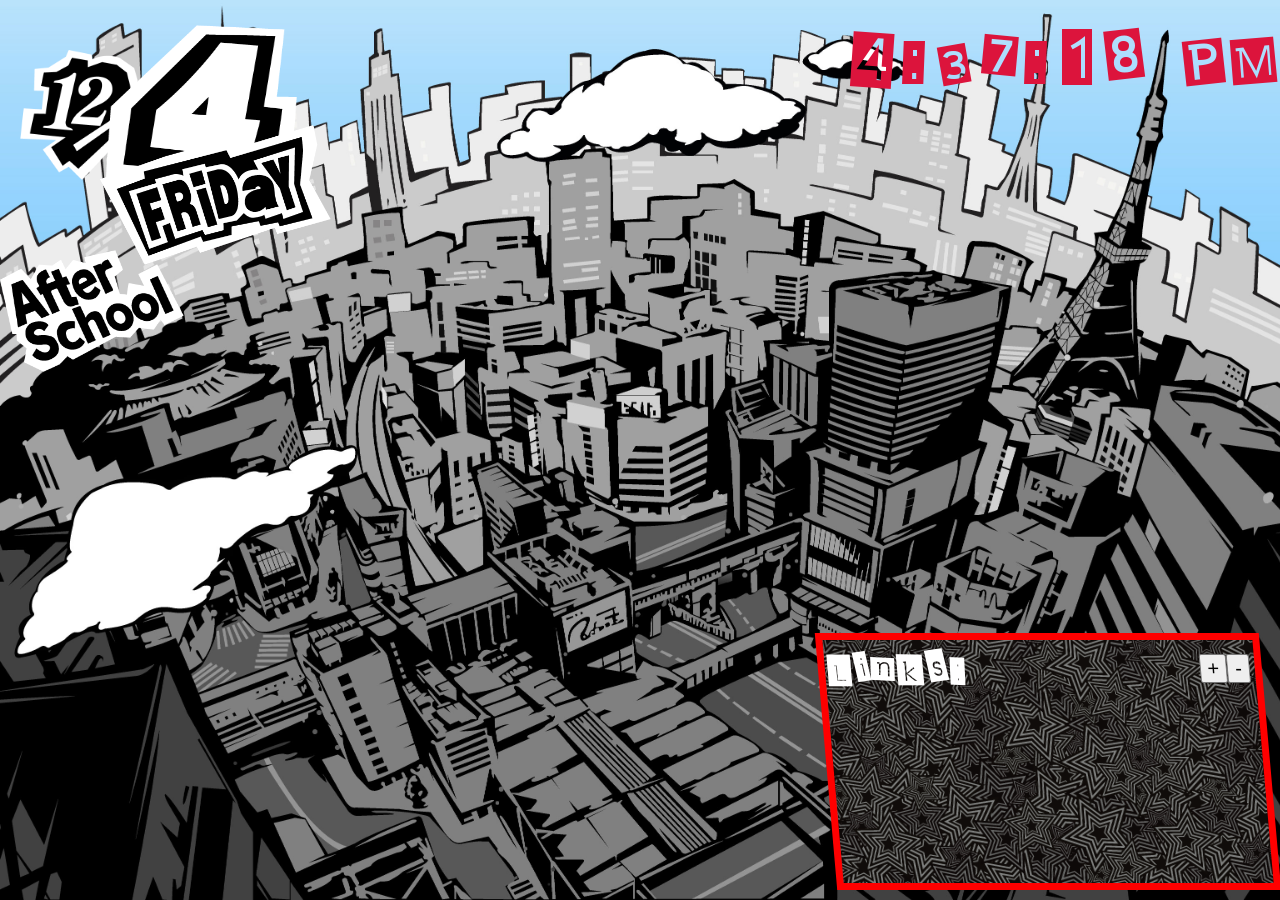
<file: index.html>
<!DOCTYPE html>
<html>
    <head>
        <title>Home Page</title>
        <link href="style.css" type="text/css" rel='stylesheet'>
        <script type='text/javascript' src="UiController.js" defer></script>
        <script type='text/javascript' src="weather.js" defer></script>
        <script type='text/javascript' src="clockRunner.js" defer></script>
        <script type='text/javascript' src="QuickLinks.js" defer></script>
    </head>
    <body>
        <div id='weather-images'>
            <a href='https://weather.com/weather/today/' target="_blank">
                <img id='cloudy' src="media/Assembled Assets/Assembled Assets/Weather/gifs/cloudy.gif">
                <img id='sunny' src="media/Assembled Assets/Assembled Assets/Weather/gifs/sunny.gif">
                <img id='rainy' src="media/Assembled Assets/Assembled Assets/Weather/gifs/rainy.gif">
                <img id='snowy' src="media/Assembled Assets/Assembled Assets/Weather/gifs/snowy.gif">
            </a>
        </div>
        <div id='date-images'>
            <div id='month-images'>
                <img id='jan' src='media/Assembled Assets/Assembled Assets/Month/Non Transparent/January.png'>
                <img id='feb' src='media/Assembled Assets/Assembled Assets/Month/Non Transparent/February.png'>
                <img id='mar' src='media/Assembled Assets/Assembled Assets/Month/Non Transparent/March.png'>
                <img id='apr' src='media/Assembled Assets/Assembled Assets/Month/Non Transparent/April.png'>
                <img id='may' src='media/Assembled Assets/Assembled Assets/Month/Non Transparent/May.png'>
                <img id='jun' src='media/Assembled Assets/Assembled Assets/Month/Non Transparent/June.png'>
                <img id='jul' src='media/Assembled Assets/Assembled Assets/Month/Non Transparent/July.png'>
                <img id='aug' src='media/Assembled Assets/Assembled Assets/Month/Non Transparent/August.png'>
                <img id='sep' src='media/Assembled Assets/Assembled Assets/Month/Non Transparent/September.png'>
                <img id='oct' src='media/Assembled Assets/Assembled Assets/Month/Non Transparent/October.png'>
                <img id='nov' src='media/Assembled Assets/Assembled Assets/Month/Non Transparent/November.png'>
                <img id='dec' src='media/Assembled Assets/Assembled Assets/Month/Non Transparent/December.png'>
            </div>
            <div id='day-images'>
                <img id='1' src='media/Assembled Assets/Assembled Assets/Date/Non Transparent/1Top.png'>
                <img id='2' src='media/Assembled Assets/Assembled Assets/Date/Non Transparent/2Top.png'>
                <img id='3' src='media/Assembled Assets/Assembled Assets/Date/Non Transparent/3Top.png'>
                <img id='4' src='media/Assembled Assets/Assembled Assets/Date/Non Transparent/4Top.png'>
                <img id='5' src='media/Assembled Assets/Assembled Assets/Date/Non Transparent/5Top.png'>
                <img id='6' src='media/Assembled Assets/Assembled Assets/Date/Non Transparent/6Top.png'>
                <img id='7' src='media/Assembled Assets/Assembled Assets/Date/Non Transparent/7Top.png'>
                <img id='8' src='media/Assembled Assets/Assembled Assets/Date/Non Transparent/8Top.png'>
                <img id='9' src='media/Assembled Assets/Assembled Assets/Date/Non Transparent/9Top.png'>
                <img id='10' src='media/Assembled Assets/Assembled Assets/Date/Non Transparent/10Top.png'>
                <img id='11' src='media/Assembled Assets/Assembled Assets/Date/Non Transparent/11Top.png'>
                <img id='12' src='media/Assembled Assets/Assembled Assets/Date/Non Transparent/12Top.png'>
                <img id='13' src='media/Assembled Assets/Assembled Assets/Date/Non Transparent/13Top.png'>
                <img id='14' src='media/Assembled Assets/Assembled Assets/Date/Non Transparent/14Top.png'>
                <img id='15' src='media/Assembled Assets/Assembled Assets/Date/Non Transparent/15Top.png'>
                <img id='16' src='media/Assembled Assets/Assembled Assets/Date/Non Transparent/16Top.png'>
                <img id='17' src='media/Assembled Assets/Assembled Assets/Date/Non Transparent/17Top.png'>
                <img id='18' src='media/Assembled Assets/Assembled Assets/Date/Non Transparent/18Top.png'>
                <img id='19' src='media/Assembled Assets/Assembled Assets/Date/Non Transparent/19Top.png'>
                <img id='20' src='media/Assembled Assets/Assembled Assets/Date/Non Transparent/20Top.png'>
                <img id='21' src='media/Assembled Assets/Assembled Assets/Date/Non Transparent/21Top.png'>
                <img id='22' src='media/Assembled Assets/Assembled Assets/Date/Non Transparent/22Top.png'>
                <img id='23' src='media/Assembled Assets/Assembled Assets/Date/Non Transparent/23Top.png'>
                <img id='24' src='media/Assembled Assets/Assembled Assets/Date/Non Transparent/24Top.png'>
                <img id='25' src='media/Assembled Assets/Assembled Assets/Date/Non Transparent/25Top.png'>
                <img id='26' src='media/Assembled Assets/Assembled Assets/Date/Non Transparent/26Top.png'>
                <img id='27' src='media/Assembled Assets/Assembled Assets/Date/Non Transparent/27Top.png'>
                <img id='28' src='media/Assembled Assets/Assembled Assets/Date/Non Transparent/28Top.png'>
                <img id='29' src='media/Assembled Assets/Assembled Assets/Date/Non Transparent/29Top.png'>
                <img id='30' src='media/Assembled Assets/Assembled Assets/Date/Non Transparent/30Top.png'>
                <img id='31' src='media/Assembled Assets/Assembled Assets/Date/Non Transparent/31Top.png'>
            </div>
            <div id='dow-images'>
                <img id='mon' src="media/Assembled Assets/Assembled Assets/Day/No Transparency/MondayTop.png">
                <img id='tue' src="media/Assembled Assets/Assembled Assets/Day/No Transparency/TuesdayTop.png">
                <img id='wed' src="media/Assembled Assets/Assembled Assets/Day/No Transparency/WednesdayTop.png">
                <img id='thu' src="media/Assembled Assets/Assembled Assets/Day/No Transparency/ThurdayTop.png">
                <img id='fri' src="media/Assembled Assets/Assembled Assets/Day/No Transparency/FridayTop.png">
                <img id='sat' src="media/Assembled Assets/Assembled Assets/Day/No Transparency/SaturdayBlueTop.png">
                <img id='sun' src="media/Assembled Assets/Assembled Assets/Day/No Transparency/SundayRedTop.png">
            </div>
            <div id='tod-images'>
                <img id='em' src='media/Assembled Assets/Assembled Assets/TimeOfDay/Non Transparent/Early Morning.png'>
                <img id='mo' src='media/Assembled Assets/Assembled Assets/TimeOfDay/Non Transparent/Morning.png'>
                <img id='dt' src='media/Assembled Assets/Assembled Assets/TimeOfDay/Non Transparent/Daytime.png'>
                <img id='lu' src='media/Assembled Assets/Assembled Assets/TimeOfDay/Non Transparent/Lunchtime.png'>
                <img id='an' src='media/Assembled Assets/Assembled Assets/TimeOfDay/Non Transparent/Afternoon.png'>
                <img id='as' src='media/Assembled Assets/Assembled Assets/TimeOfDay/Non Transparent/AfterSchool.png'>
                <img id='ev' src='media/Assembled Assets/Assembled Assets/TimeOfDay/Non Transparent/Evening.png'>

            </div>
        </div>
        <div id='clock' class='centered'></div>

        <div id='link-box'>
            <h2>Links:</h2>
            <div id='link-holder'>
            </div>
            <div id='buttons'>
                <button id='commit'>
                    <img src='./media/Assembled Assets/Assembled Assets/check.png'>
                </button>
                <button id='add'>+</button>
                <button id='cancel'><b>X</b></button>
                <button id='remove'>-</button>
            </div>
            <div id='link-inputs'>
                <input type="text" id='link-name' placeholder="Website Name">
                <input type="text" id='link-url' placeholder="Website URL">
            </div>
            
            
            <caption
        </div>
    </body>
</html>
</file>
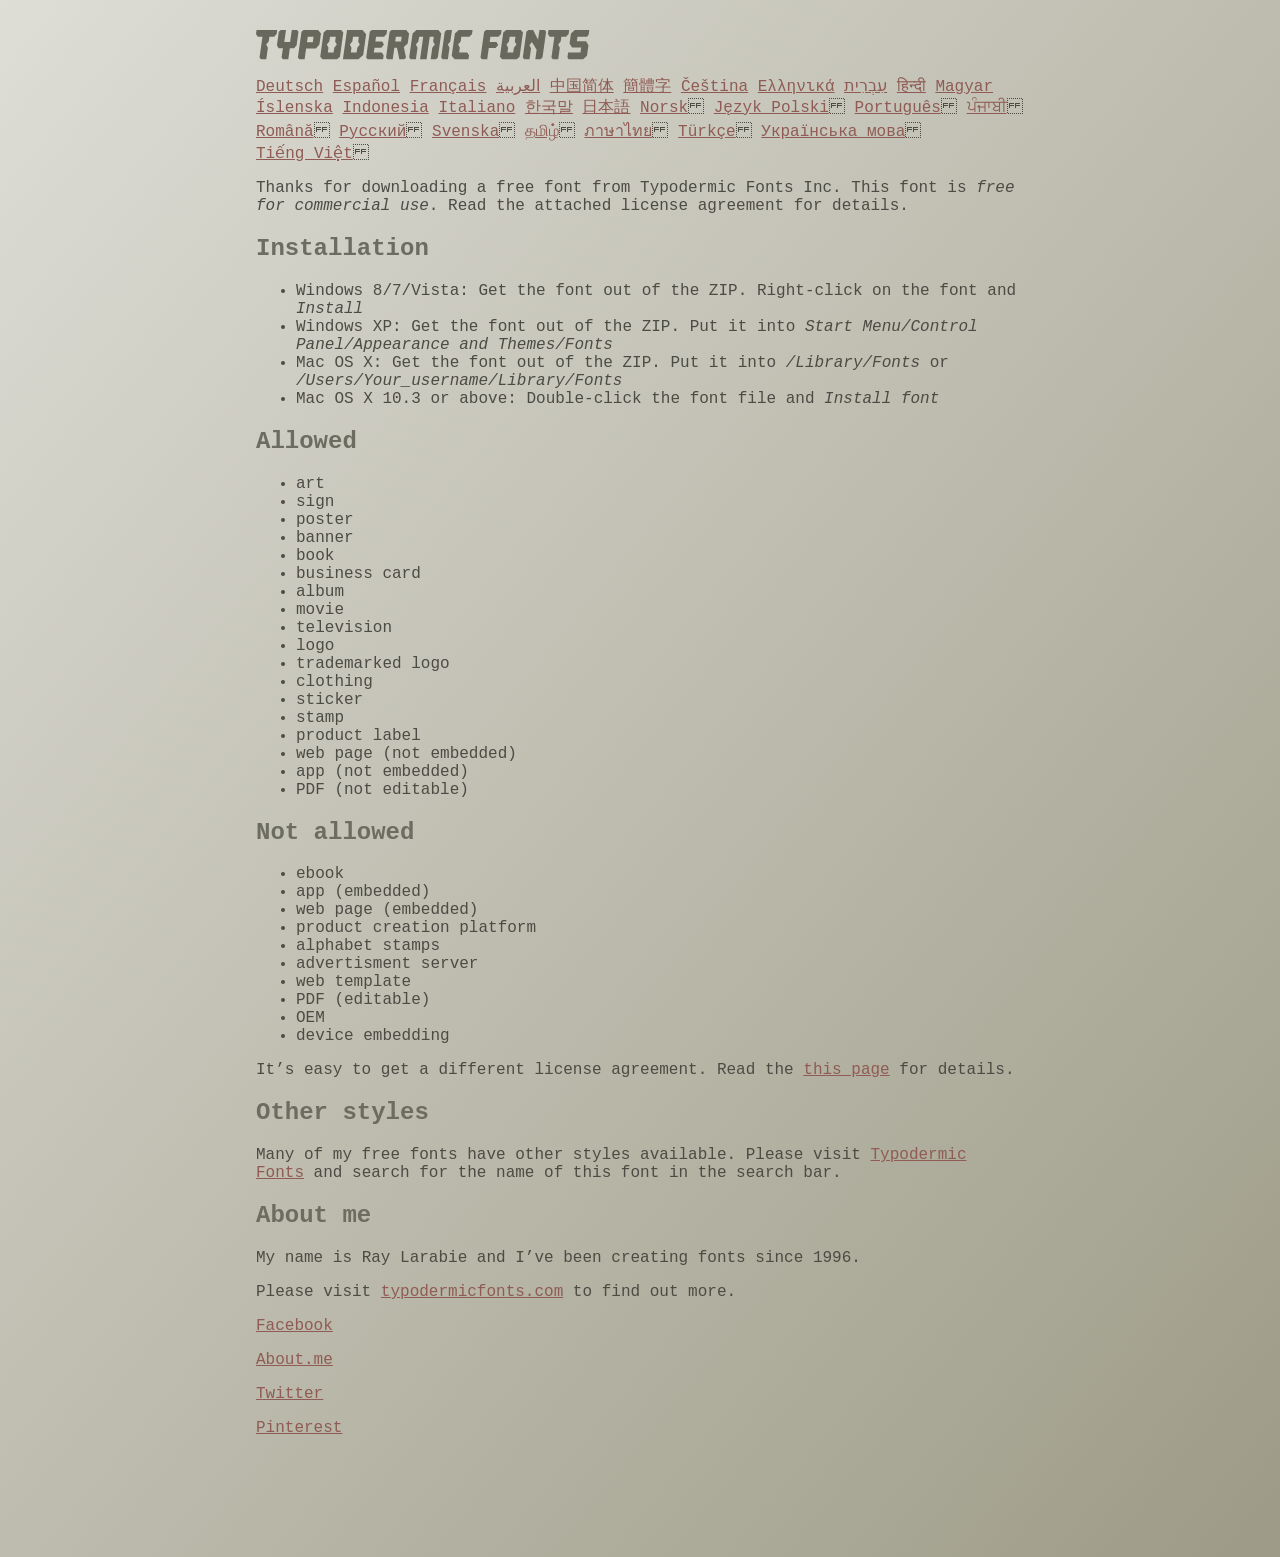
<file: earwig_factory/read-this.html>
<head>
<meta http-equiv="Content-Type" content="text/html; charset=utf-8">
<title>Typodermic Fonts Inc. Freeware Font instructions 2014</title>
<style type="text/css">
body {
	margin:30px 20% 120px 20%;
	padding:0px;
	font-family:Consolas, Courier, sans-serif;
	color:#4c4b44;
	background-color:#c2c1b3;

/* IE10 Consumer Preview */ 
background-image: -ms-linear-gradient(top left, #DEDDD6 0%, #9D9B87 100%);

/* Mozilla Firefox */ 
background-image: -moz-linear-gradient(top left, #DEDDD6 0%, #9D9B87 100%);

/* Opera */ 
background-image: -o-linear-gradient(top left, #DEDDD6 0%, #9D9B87 100%);

/* Webkit (Safari/Chrome 10) */ 
background-image: -webkit-gradient(linear, left top, right bottom, color-stop(0, #DEDDD6), color-stop(1, #9D9B87));

/* Webkit (Chrome 11+) */ 
background-image: -webkit-linear-gradient(top left, #DEDDD6 0%, #9D9B87 100%);

/* W3C Markup, IE10 Release Preview */ 
background-image: linear-gradient(to bottom right, #DEDDD6 0%, #9D9B87 100%);

	}
h2 {color:#6d6c61;}
a {color:#8f5b54;}
a:hover {color:#ffffff; background-color:#9a998c;}
</style>
</head>

<body>

<svg width="350px" height="30px">
	<path fill="#69685D" d="M0,4.006L0.554,0h20.674l-0.553,4.006l-2.559,2.772h-4.688l-0.682,4.816l-2.515,3.026l1.663,3.07
		l-1.62,11.594H4.987l-1.448-1.79l2.94-20.716H1.791L0,4.006z"/>
	<path fill="#69685D" d="M35.8,0h5.285l1.408,1.791l-1.876,13.343l-2.515,3.111h-4.264l-1.534,11.04h-5.286l-1.449-1.79l1.322-9.25
		h-4.263l-1.705-3.111l1.875-13.343L24.76,0h5.242l-1.706,12.064h5.799L35.8,0z"/>
	<path fill="#69685D" d="M62.09,0l2.899,3.453L63.412,14.58l-3.496,3.962h-9.805l-1.491,10.742h-5.244l-1.493-1.79l3.625-25.704
		L47.469,0H62.09z M50.965,12.362h5.797l0.81-5.583h-5.799L50.965,12.362z"/>
	<path fill="#69685D" d="M64.256,26.642l3.367-24.041L70.523,0h14.664l2.132,2.601l-3.368,24.041l-2.856,2.643H66.431L64.256,26.642
		z M73.335,11.595l-2.514,3.026l1.663,3.07l-0.683,4.816H77.6l0.68-4.816l2.516-3.07l-1.663-3.026l0.681-4.816h-5.796L73.335,11.595
		z"/>
	<path fill="#69685D" d="M86.926,29.285L91.017,0h15.518l3.581,4.307l-2.899,20.673l-4.774,4.305H86.926z M96.345,11.595
		l-2.515,3.026l1.664,3.07l-0.683,4.816h5.798l0.681-4.816l2.516-3.07l-1.663-3.026l0.681-4.816h-5.796L96.345,11.595z"/>
	<path fill="#69685D" d="M127.114,29.285h-15.473l-1.492-1.79l3.624-25.704L115.731,0h15.389l-0.554,4.006l-2.557,2.772h-7.971
		l-0.684,4.816h6.906l1.662,3.026l-2.515,3.111h-6.905l-0.683,4.775h8.057l1.791,2.771L127.114,29.285z"/>
	<path fill="#69685D" d="M150.21,0l2.898,3.453l-1.405,9.977l-3.881,3.452l2.217,10.613l-1.748,1.79h-4.944l-2.387-11.553h-2.6
		l-1.622,11.553h-5.241l-1.493-1.79l3.624-25.704L135.588,0H150.21z M145.691,6.779h-5.796l-0.683,4.816h5.799L145.691,6.779z"/>
	<path fill="#69685D" d="M159.92,29.285h-5.242l-1.492-1.79l3.41-24.042L160.432,0h21.911l2.897,3.453l-3.409,24.042l-1.876,1.79
		h-5.284l1.617-11.594l2.517-3.07l-1.662-3.026l0.681-4.816h-4.092l-3.154,22.506h-6.522l3.155-22.506h-4.134l-0.683,4.816
		l-2.515,3.026l1.663,3.07L159.92,29.285z"/>
	<path fill="#69685D" d="M191.879,29.285h-5.244l-1.492-1.79l3.624-25.704L190.728,0h5.242l-1.619,11.595l-2.516,3.026l1.663,3.07
		L191.879,29.285z"/>
	<path fill="#69685D" d="M213.018,25.279l-0.554,4.006h-13.854l-2.899-3.494l3.156-22.338L202.702,0h13.854l-0.555,4.006
		l-2.558,2.772h-8.1l-0.683,4.816l-2.515,3.026l1.663,3.07l-0.683,4.816h8.1L213.018,25.279z"/>
	<path fill="#69685D" d="M226.007,29.285l-1.492-1.79l3.624-25.704L230.1,0h15.473l-0.554,4.006l-2.557,2.772h-8.058l-0.724,5.115
		h6.818l1.664,3.07l-2.557,3.11h-6.82l-1.535,11.211H226.007z"/>
	<path fill="#69685D" d="M243.903,26.642l3.368-24.041L250.17,0h14.663l2.131,2.601l-3.367,24.041l-2.855,2.643h-14.664
		L243.903,26.642z M252.983,11.595l-2.516,3.026l1.662,3.07l-0.681,4.816h5.796l0.684-4.816l2.515-3.07l-1.664-3.026l0.684-4.816
		h-5.798L252.983,11.595z"/>
	<path fill="#69685D" d="M280.639,19.822l-4.731-7.758l-2.516,3.069l1.662,3.069l-1.533,11.082h-5.244l-1.493-1.79l3.626-25.704
		L272.37,0h4.773l4.902,9.677L283.41,0h5.285l1.407,1.791l-3.623,25.704l-1.877,1.79h-5.285L280.639,19.822z"/>
	<path fill="#69685D" d="M291.926,4.006L292.48,0h20.674l-0.554,4.006l-2.557,2.772h-4.691l-0.681,4.816l-2.516,3.026l1.664,3.07
		l-1.621,11.594h-5.285l-1.451-1.79l2.942-20.716h-4.689L291.926,4.006z"/>
	<path fill="#69685D" d="M325.168,17.478h-9.209l-2.387-3.923l1.45-10.102L318.857,0h14.452l-0.682,4.86l-1.621,1.918h-9.506
		l-0.64,4.561h9.208l2.388,3.878l-1.493,10.572l-3.836,3.494h-14.579l-1.107-1.917l0.682-4.86h12.362L325.168,17.478z"/>
</svg>

<br>

<p translate="no">

<a href="http://translate.google.com/translate?hl=en&sl=en&tl=de&u=http://typodermicfonts.com/wp-content/uploads/2014/02/read-this.html&sandbox=0&usg=ALkJrhivq6___mill12Uw6fPvMWyJxstkw">Deutsch</a>

<a href="http://translate.google.com/translate?hl=en&sl=en&tl=es&u=http://typodermicfonts.com/wp-content/uploads/2014/02/read-this.html&sandbox=0&usg=ALkJrhjAt3cpinDeMTX6Ro8UcZFqaE8K5Q">Español</a>

<a href="http://translate.google.com/translate?hl=en&sl=en&tl=fr&u=http://typodermicfonts.com/wp-content/uploads/2014/02/read-this.html&sandbox=0&usg=ALkJrhjObLPhFyyhwigF-dBoOZ3eXYdDsw">Français</a>

<a href="http://translate.google.com/translate?hl=en&sl=en&tl=ar&u=http://typodermicfonts.com/wp-content/uploads/2014/02/read-this.html&sandbox=0&usg=ALkJrhg2hs-st3zodt-AjmoeuPHfyJsTEg">العربية</a>

<a href="http://translate.google.com/translate?hl=en&sl=en&tl=zh-CN&u=http://typodermicfonts.com/wp-content/uploads/2014/02/read-this.html&sandbox=0&usg=ALkJrhiilVnjG1Ks0DN7UyRqbKExhxAT-Q">中国简体</a>

<a href="http://translate.google.com/translate?hl=en&sl=en&tl=zh-TW&u=http://typodermicfonts.com/wp-content/uploads/2014/02/read-this.html&sandbox=0&usg=ALkJrhiSCPRAYToARlHI4kxIK9eCIFKQhw">簡體字</a>

<a href="http://translate.google.com/translate?hl=en&sl=en&tl=cs&u=http://typodermicfonts.com/wp-content/uploads/2014/02/read-this.html&sandbox=0&usg=ALkJrhj3z2HOOmCXLT-ApYW2SCeBvTGvTA">Čeština</a>

<a href="http://translate.google.com/translate?hl=en&sl=en&tl=el&u=http://typodermicfonts.com/wp-content/uploads/2014/02/read-this.html&sandbox=0&usg=ALkJrhhoORG-43TvZ2NVrll3T0oyOZE0VA">Ελληνικά</a>

<a href="http://translate.google.com/translate?hl=en&sl=en&tl=iw&u=http://typodermicfonts.com/wp-content/uploads/2014/02/read-this.html&sandbox=0&usg=ALkJrhiP4kLXdDxVNuV6-9tHJ8Tbt-1xKw">עִבְרִית</a>

<a href="http://translate.google.com/translate?hl=en&sl=en&tl=hi&u=http://typodermicfonts.com/wp-content/uploads/2014/02/read-this.html&sandbox=0&usg=ALkJrhhJmUufReWrMTSaGKPPOqV7q5jpGQ">हिन्दी</a>

<a href="http://translate.google.com/translate?hl=en&sl=en&tl=hu&u=http://typodermicfonts.com/wp-content/uploads/2014/02/read-this.html&sandbox=0&usg=ALkJrhgfcL_UwP3jkr6Vvq35rkhETFuTug">Magyar</a>

<a href="http://translate.google.com/translate?hl=en&sl=en&tl=is&u=http://typodermicfonts.com/wp-content/uploads/2014/02/read-this.html&sandbox=0&usg=ALkJrhjpK9lELyRP50Vv3RNgqCJDb6d-GQ">Íslenska</a>

<a href="http://translate.google.com/translate?hl=en&sl=en&tl=id&u=http://typodermicfonts.com/wp-content/uploads/2014/02/read-this.html&sandbox=0&usg=ALkJrhiExV3gmyXBUVqcwNiGiUWQSRrgIQ">Indonesia</a>

<a href="http://translate.google.com/translate?hl=en&sl=en&tl=it&u=http://typodermicfonts.com/wp-content/uploads/2014/02/read-this.html&sandbox=0&usg=ALkJrhgMr2_uulaLYRSFz8C34rtcbN6XEg">Italiano</a>

<a href="http://translate.google.com/translate?hl=en&sl=en&tl=ko&u=http://typodermicfonts.com/wp-content/uploads/2014/02/read-this.html&sandbox=0&usg=ALkJrhhl_nNXiOMIiBERq879UXH1XYfZGw">한국말</a>

<a href="http://translate.google.com/translate?hl=en&ie=UTF8&prev=_t&sl=en&tl=ja&u=http://typodermicfonts.com/wp-content/uploads/2014/02/read-this.html&sandbox=0&usg=ALkJrhi2FvSFgSUub72-Sq2moIRAosCiLA">日本語</a>

<a href="http://translate.google.com/translate?hl=en&sl=en&tl=no&u=http://typodermicfonts.com/wp-content/uploads/2014/02/read-this.html&sandbox=0&usg=ALkJrhhnf9AGd5hfxwA04e1w-tfYPha1ww">Norsk</a>
<a href="http://translate.google.com/translate?hl=en&sl=en&tl=pl&u=http://typodermicfonts.com/wp-content/uploads/2014/02/read-this.html&sandbox=0&usg=ALkJrhjZTe5eJRrZffLe0zgqEHPrMb8pOQ">Język&nbsp;Polski</a>
<a href="http://translate.google.com/translate?hl=en&sl=en&tl=pt-BR&u=http://typodermicfonts.com/wp-content/uploads/2014/02/read-this.html&sandbox=0&usg=ALkJrhg-zp3i6AcZCv02ONjZ5YvkcCFDBw">Português</a>
<a href="http://translate.google.com/translate?hl=en&sl=en&tl=pa&u=http://typodermicfonts.com/wp-content/uploads/2014/02/read-this.html&sandbox=0&usg=ALkJrhhPEMoYvW59_DJT7y6fxgG2IMh23A">ਪੰਜਾਬੀ</a>
<a href="http://translate.google.com/translate?hl=en&sl=en&tl=ro&u=http://typodermicfonts.com/wp-content/uploads/2014/02/read-this.html&sandbox=0&usg=ALkJrhgD0R8zxuQQh-YmFpQTJdvjhAYm2A">Română</a>
<a href="http://translate.google.com/translate?hl=en&sl=en&tl=ru&u=http://typodermicfonts.com/wp-content/uploads/2014/02/read-this.html&sandbox=0&usg=ALkJrhgI6c7Pd-FCcipT4xc2NPTefj5JJg">Русский</a>
<a href="http://translate.google.com/translate?hl=en&sl=en&tl=sv&u=http://typodermicfonts.com/wp-content/uploads/2014/02/read-this.html&sandbox=0&usg=ALkJrhhA8gW_-rjCbZQ5TK46zFMB3_StEQ">Svenska</a>
<a href="http://translate.google.com/translate?hl=en&sl=en&tl=ta&u=http://typodermicfonts.com/wp-content/uploads/2014/02/read-this.html&sandbox=0&usg=ALkJrhiwxxCEPzu3pHBXP-fbTZaOzYqe3g">தமிழ்</a>
<a href="http://translate.google.com/translate?hl=en&sl=en&tl=th&u=http://typodermicfonts.com/wp-content/uploads/2014/02/read-this.html&sandbox=0&usg=ALkJrhjP1N1DRUB1M81k5mi5KnRtt5C2-Q">ภาษาไทย</a>
<a href="http://translate.google.com/translate?hl=en&sl=en&tl=tr&u=http://typodermicfonts.com/wp-content/uploads/2014/02/read-this.html&sandbox=0&usg=ALkJrhiTYbD039OWznCcGyQnMy89_v-1gA">Türkçe</a>
<a href="http://translate.google.com/translate?hl=en&sl=en&tl=uk&u=http%3A%2F%2Ftypodermicfonts.com%2Fwp-content%2Fuploads%2F2014%2F02%2Fread-this.html">Українська&nbsp;мова</a>
<a href="http://translate.google.com/translate?hl=en&sl=en&tl=vi&u=http://typodermicfonts.com/wp-content/uploads/2014/02/read-this.html&sandbox=0&usg=ALkJrhirTQPOLCZognLpxOvJQT_158y07A">Tiếng&nbsp;Việt</a>
</p>


<p>Thanks for downloading a free font from <span translate="no">Typodermic Fonts Inc.</span> This font is <em>free for commercial use</em>. Read the attached license agreement for details.</p>


<h2>Installation</h2>

<ul>
<li>Windows 8/7/Vista: Get the font out of the ZIP. Right-click on the font and <em>Install</em>
<li>Windows XP: Get the font out of the ZIP. Put it into <cite translate="no">Start Menu/Control Panel/Appearance and Themes/Fonts</cite>
<li>Mac OS X: Get the font out of the ZIP. Put it into <cite translate="no">/Library/Fonts</cite> or <cite translate="no">/Users/Your_username/Library/Fonts</cite>
<li>Mac OS X 10.3 or above: Double-click the font file and <em>Install font</em>
</ul>


<h2>Allowed</h2>

<ul>
<li>art
<li>sign
<li>poster
<li>banner
<li>book
<li>business card
<li>album
<li>movie
<li>television
<li>logo
<li>trademarked logo
<li>clothing
<li>sticker
<li>stamp
<li>product label
<li>web page (not embedded)
<li>app (not embedded)
<li>PDF (not editable)
</ul>

<h2>Not allowed</h2>

<ul>
<li>ebook
<li>app (embedded)
<li>web page (embedded)
<li>product creation platform
<li>alphabet stamps
<li>advertisment server
<li>web template
<li>PDF (editable)
<li>OEM
<li>device embedding
</ul>

<p>It&rsquo;s easy to get a different license agreement. Read the <a href="http://typodermicfonts.com/custom/">this page</a> for details.</p>

<h2>Other styles</h2>

<p>Many of my free fonts have other styles available. Please visit <a href="http://typodermicfonts.com">Typodermic Fonts</a> and search for the name of this font in the search bar.</p>


<h2>About me</h2>

<p>My name is <span translate="no">Ray Larabie</span> and I&rsquo;ve been creating fonts since 1996.</p>

<p>Please visit <a href="http://typodermicfonts.com">typodermicfonts.com</a> to find out more.</p>

<p translate="no"><a href="https://www.facebook.com/pages/Typodermic-Fonts/7153899975">Facebook</a></p>
<p translate="no"><a href="http://about.me/raylarabie/#">About.me</a></p>
<p translate="no"><p><a href="https://twitter.com/typodermic">Twitter</a></p>
<p translate="no"><p><a href="http://www.pinterest.com/plywood747/">Pinterest</a></p>

</body>
</file>
<file: style.css>
@font-face {
    font-family: earwig_factory;
    src: url(earwig_factory/earwig\ factory\ rg.ttf);
}
html {
    display: flex;
    flex-direction: column;
    align-content: center;
    justify-content: center;
    font-family: earwig_factory;
    background-size: cover;
    background-position: center;
    background-repeat: no-repeat;
    background-image: url('./media/backgrounds/city_day.jpg');
    width: 100%;
    height: 100%;
    overflow: hidden;
}
a {
    text-decoration: none;
    color: inherit;
}
#weather-images img {
    display: none;
}
#date-images img {
    display: none;
}
.display-override-day {
    display: block !important;
    position: absolute;
    top: 25px;
    left:105px;
    width: 192px;
    height: 189px;
}
.display-override-tod {
    display: block !important;
    position: absolute;
    top: 250px;
    left:0px;
    width: 184px;
    height: 122px;
}
.display-override-dow {
    display: block !important;
    position: absolute;
    top: 125px;
    left:100px;
    width: 231px;
    height: 140px;
}
.display-override-month {
    display: block !important;
    position: absolute;
    top: 50px;
    left: 20px;
    width: 130px;
    height: 130px;
    z-index: 0;
}
.display-override-weather {
    display: block !important;
    position: absolute;
    top:0;
    left: 270px;
    width: 187.5px;
    height: 187.5px;

}
.display-override-weather:hover{
    filter: invert(100%);
}
#clock {
    position: absolute;
    top: 10px;
    right: 0px;
    font-size: 75px;
    color: crimson;
}
.centered {
    text-align: center;
    margin-left: auto;
    margin-right: auto;
}

#timeTypes input{
    position: relative;
    margin-left: 25px;
}
#timeTypes {
    position: relative;
}
label {
    color: white;
}
#link-box{
    display: block;
    position: absolute;
    background-image: url('./media/Assembled\ Assets/Assembled\ Assets/background.png');
    background-size: cover;
    transform: skew(5deg);
    width: 430px;
    height: 243px;
    bottom: 10px;
    right: 10px;
    border: 7px solid red;
    color: white;
    font-size: 30px;
}
#link-box h2 {
    display: inline;
}
#link-box img {
    width: 25px;
    height: auto;
    display: block;
    align-self: center;
    flex-shrink: 0;
}
#link-holder {
    overflow: hidden;
    
    height: 190px;
}
#link-holder:hover {
    overflow-y: scroll;
}
#link-holder figure{
    display: inline-flex;
    flex-direction: column;
    font-size: 15px;
    width: 50px;
    height: auto;
    flex-direction: row;
    margin: 10px 30px;
    
}
#link-holder figcaption {
    position: relative;
    text-align: center;
    font-family: 'Comic Sans MS';
}
#buttons {
    position: absolute;
    right: 5px;
    bottom: 200px;
    display: flex;
}
#buttons button{
    margin: 0;
    font-size: 20px;
}
#buttons #commit {
    display: none;
    width: fit-content;
}
#cancel {
    display: none;
}
#commit img {
    width: 20px;
}
#link-inputs {
    position: absolute;
    right: 70px;
    bottom: 200px;
    display: none;
}
#link-inputs input{
    width: 100px;
}
#link-inputs label {
    font-size: 12px;
}
</file>
